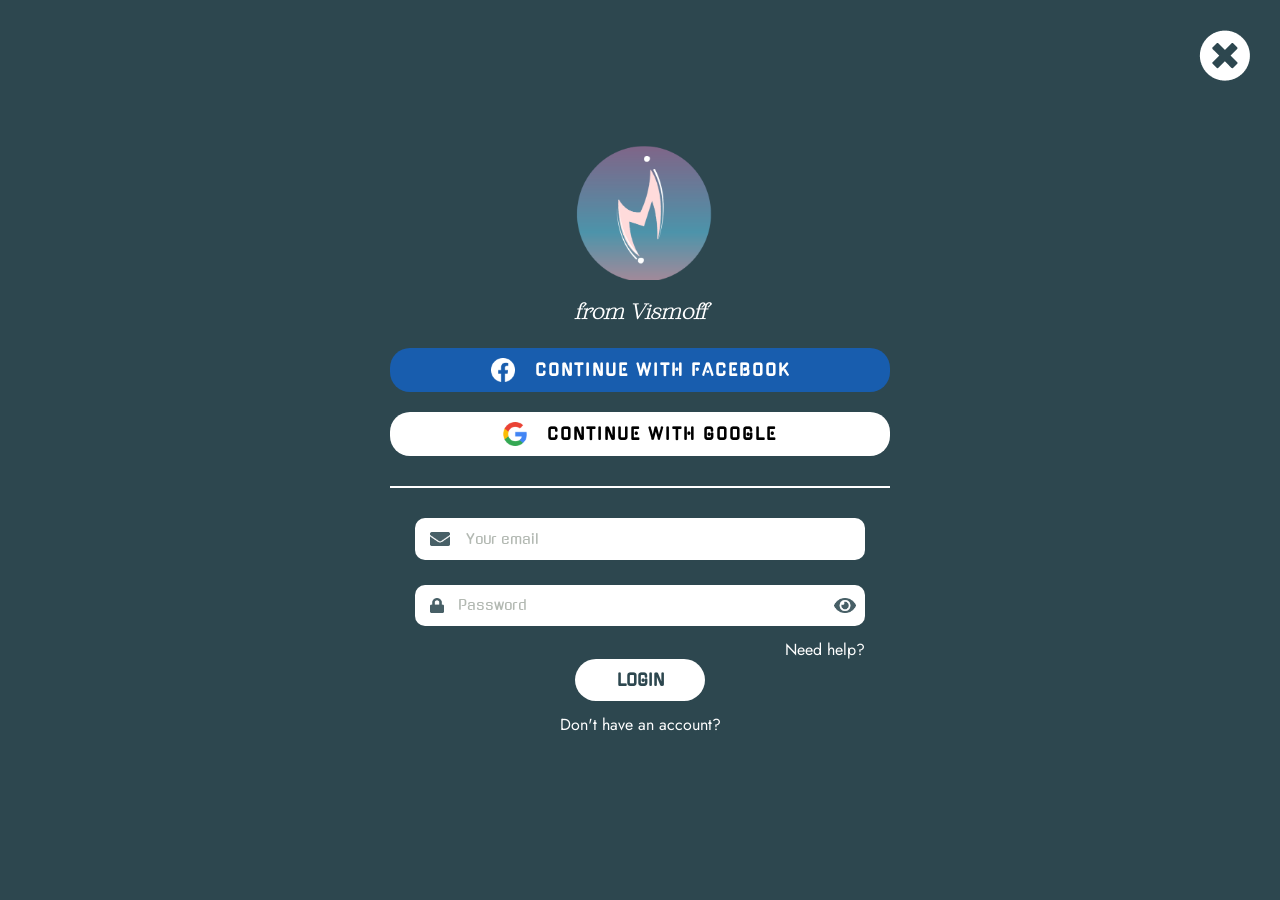
<file: index.html>
<!DOCTYPE html>
<html lang="en">

<head>
    <meta charset="UTF-8">
    <meta http-equiv="X-UA-Compatible" content="IE=edge">
    <meta name="viewport" content="width=device-width, initial-scale=1.0">

    <link rel="stylesheet" href="assets/styles/app.css">

    <link rel="stylesheet" type="text/css" href="assets/fonts/font-awesome-4.7.0/css/font-awesome.min.css">

    <link rel="preconnect" href="https://fonts.googleapis.com">
    <link rel="preconnect" href="https://fonts.gstatic.com" crossorigin>
    <link href="https://fonts.googleapis.com/css2?family=Gugi&display=swap" rel="stylesheet">

    <link rel="stylesheet" href="assets/styles/normalize.css">

    <title>LogIn</title>
</head>

<body>
    <div class="container">

        <form name="form1" id="login__form" onsubmit="return false">
            <div class="login-form__container">
                <div class="login-form__wrapper">

                    <div class="login-form__title">
                        <figure class="login-form__picture">

                            <figure class="login-form__close-button">
                                <img src="assets/icons/close-cross.png" alt="close button" class="js-close-button" />
                            </figure>

                            <img class="logo-img" src="assets/images/payment/logo.png" alt="logo" />
                            <figcaption class="logo-img__text">
                                from Vismoff
                            </figcaption>
                        </figure>
                    </div>

                    <div class="login-form validate-form">

                        <div class="social-nets facebook-connection">
                            <img src="assets/icons/facebook.png" alt="facebook" class="social-img" />
                            <span class="social-nets__text">continue with facebook</span>
                        </div>

                        <div class="social-nets google-connection">
                            <img src="assets/icons/google.png" alt="google" class="social-img" />
                            <span class="social-nets__text">continue with google</span>
                        </div>

                        <hr class="above-input line">

                        <div class="wrap-input validate-input first" data-validate="Enter email">
                            <figure class="email-input__icon">
                                <img src="assets/icons/mail.png" alt="letter icon" class="mail-letter" />
                            </figure>
                            <input class="input" id="email__input" type="email" name="email" placeholder="Your email"
                                required>
                        </div>

                        <div class="wrap-input validate-input second" data-validate="Enter password">
                            <figure class="password-input__icon">
                                <img src="assets/icons/pass-lock.png" alt="pass lock" class="pass-lock" />
                            </figure>
                            <input class="input" id="password__input" type="password" minlength=5 name="password"
                                placeholder="Password" required>
                            <figure class="show-password-input__icon">
                                <img src="assets/icons/show-pass.png" alt="show password" class="show-pass" />
                            </figure>
                        </div>

                        <span class="under-wrap">
                            <span class="help-text">Need help?</span>
                        </span>

                        <div class="container-login-form__btn">
                            <button class="login-form__btn" type="submit">login</button>
                        </div>

                        <span class="under-button">
                            <span class="help-text no-account">Don't have an account?</span>
                        </span>

                        <div id="errorMsg" class="errors__info"></div>
                    </div>

                </div>
            </div>
        </form>

    </div>

    <script src="js/login.js"></script>
</body>

</html>
</file>
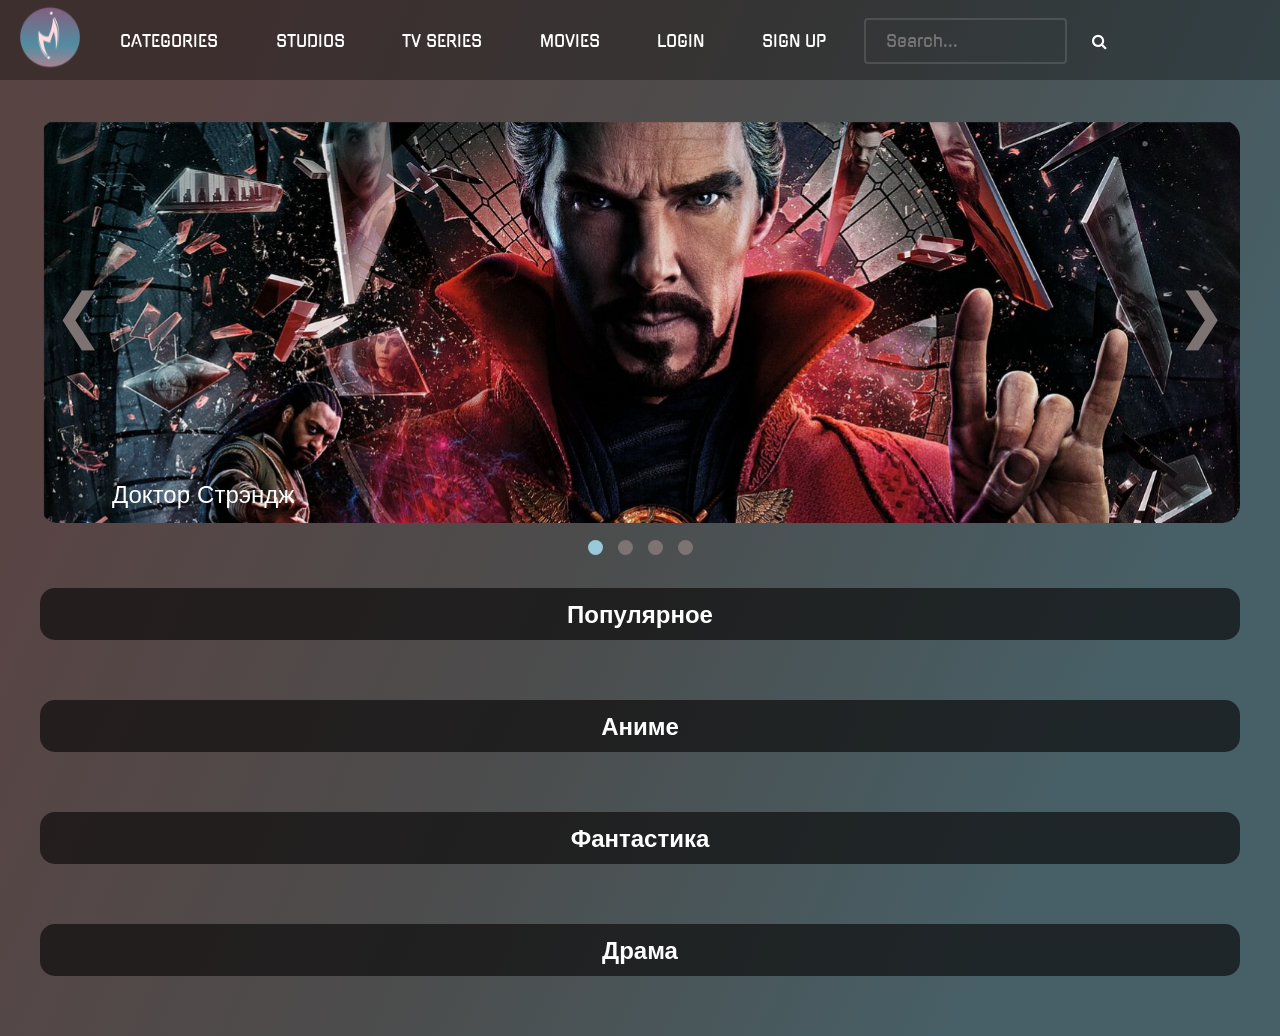
<file: htmls/main.html>
<!DOCTYPE html>
<html lang="en">

<head>
    <meta charset="UTF-8">
    <meta http-equiv="X-UA-Compatible" content="IE=edge">
    <meta name="viewport" content="width=device-width, initial-scale=1.0">
    <link rel="preconnect" href="https://fonts.googleapis.com">
    <link rel="preconnect" href="https://fonts.gstatic.com" crossorigin>
    <link href="https://fonts.googleapis.com/css2?family=Gugi&display=swap" rel="stylesheet">
    <link href='https://fonts.googleapis.com/css?family=Gugi' rel='stylesheet'>
    <link rel="preconnect" href="https://fonts.googleapis.com">
    <link rel="preconnect" href="https://fonts.gstatic.com" crossorigin>
    <link
        href="https://fonts.googleapis.com/css2?family=Cormorant+Garamond&family=Inter&family=Merriweather&family=Roboto+Slab&display=swap"
        rel="stylesheet">
    <link rel="stylesheet" href="../assets/styles/normalize.css" />
    <link rel="stylesheet" href="../assets/styles/header.css" />
    <link rel="stylesheet" href="../assets/styles/app.css">
    <link rel="stylesheet" href="https://cdnjs.cloudflare.com/ajax/libs/font-awesome/4.7.0/css/font-awesome.min.css">

    <title>Document</title>
</head>

<body>

    <header class="header">
        <div class="header__container">
            <div class="header__body">
                <a href="#" class="header__logo">
                    <img class="logo" src="../assets/images/header/logo.svg" alt="" /></a>
                <div class="header__burger"><span class="header__burger_Span"></span></div>
                <nav class="header__menu">
                    <ul class="header__list">
                        <li><a class="header__link" href="#">CATEGORIES</a></li>
                        <li><a class="header__link" href="../htmls/studios.html">STUDIOS</a></li>
                        <li><a class="header__link" href="#">TV SERIES</a></li>
                        <li><a class="header__link" href="#">MOVIES</a></li>
                        <li><a class="header__link" href="../index.html">LOGIN</a></li>
                        <li><a class="header__link" href="signup.html">SIGN UP</a></li>
                        <div class="search-container">
                            <form action="/search">
                                <input type="text" placeholder="Search...">
                                <button type="submit"><i class="fa fa-search"></i></button>
                            </form>
                        </div>
                    </ul>
                </nav>
            </div>
        </div>
    </header>


    <div class="container">
        <div class="slideshow">
            <div class="slideshow__container">
                <div class="slideshow__slides">
                    <img src="../assets/images/movie/home1.png" alt="" class="slideshow__img">
                    <p class="slideshow__text">Доктор Стрэндж</p>
                </div>
                <div class="slideshow__slides">
                    <img src="../assets/images/movie/home3.png" alt="" class="slideshow__img">
                    <p class="slideshow__text">Смерть на Ниле</p>
                </div>
                <div class="slideshow__slides">
                    <img src="../assets/images/movie/home4.png" alt="" class="slideshow__img">
                    <p class="slideshow__text">Я краснею</p>
                </div>
                <div class="slideshow__slides">
                    <img src="../assets/images/movie/home5.png" alt="" class="slideshow__img">
                    <p class="slideshow__text">Ведьмак</p>
                </div>
                <a class="arrow prev" onclick="plusSlides(-1)">&#10094;</a>
                <a class="arrow next" onclick="plusSlides(1)">&#10095;</a>
            </div>
            <div class="slideshow__dots">
                <span class="slideshow__dot" onclick="currentSlide(1)"></span>
                <span class="slideshow__dot" onclick="currentSlide(2)"></span>
                <span class="slideshow__dot" onclick="currentSlide(3)"></span>
                <span class="slideshow__dot" onclick="currentSlide(4)"></span>
            </div>
        </div>
        <div class="movies">
            <h2 class="movie__title">Популярное</h2>
            <div class="movies__popular"></div>
            <h2 class="movie__title">Аниме</h2>
            <div class="movies__anime"></div>
            <h2 class="movie__title">Фантастика</h2>
            <div class="movies__fantastika"></div>
            <h2 class="movie__title">Драма</h2>
            <div class="movies__drama"></div>
        </div>
    </div>
    <script src="../js/movie.js"></script>
    <script src="https://code.jquery.com/jquery-3.4.1.slim.min.js"></script>
    <script src="../js/header.js"></script>
</body>

</html>
</file>
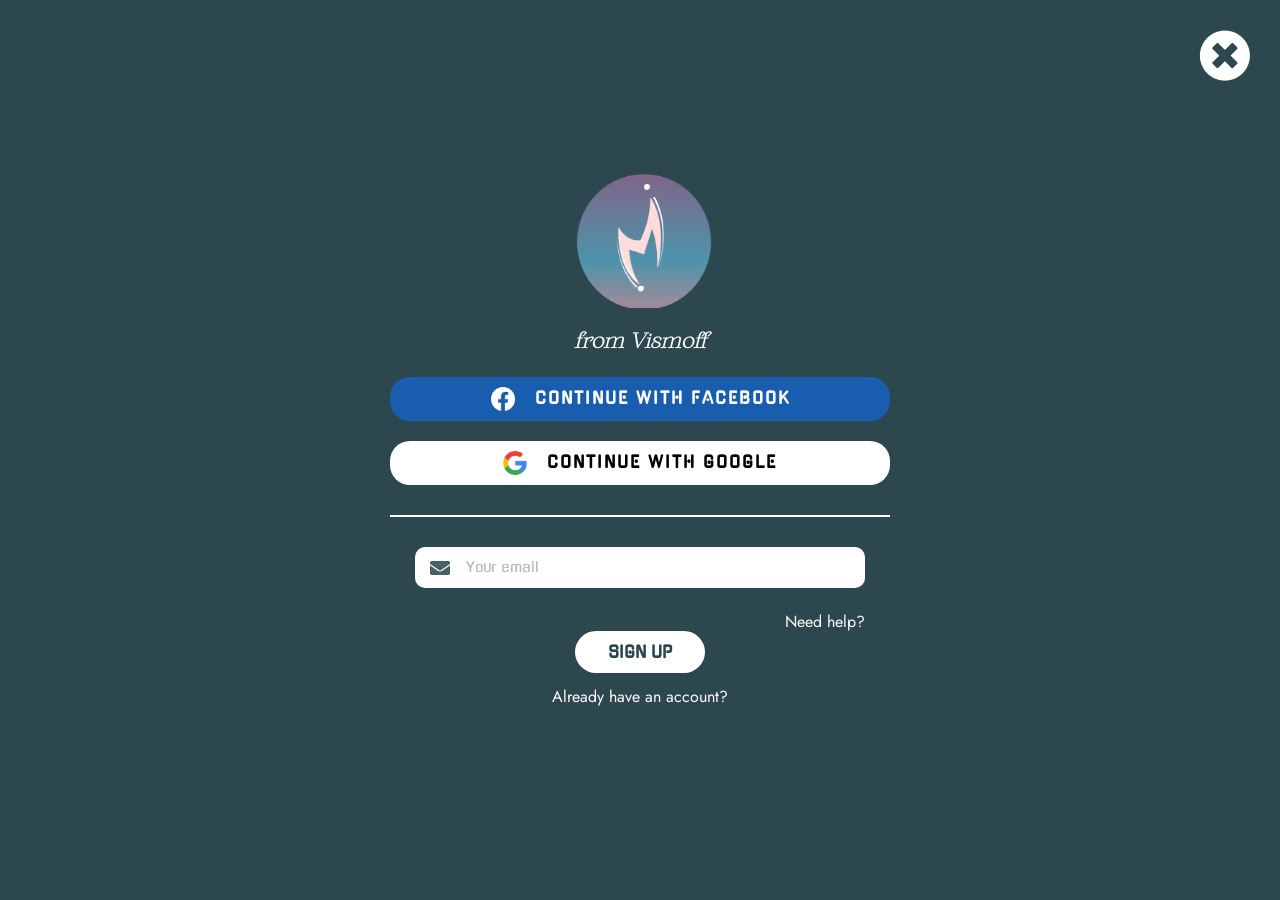
<file: htmls/signup.html>
<!DOCTYPE html>
<html lang="en">

<head>
    <meta charset="UTF-8">
    <meta http-equiv="X-UA-Compatible" content="IE=edge">
    <meta name="viewport" content="width=device-width, initial-scale=1.0">

    <link rel="stylesheet" href="../assets/styles/app.css">

    <link rel="stylesheet" type="text/css" href="../assets/fonts/font-awesome-4.7.0/css/font-awesome.min.css">

    <link rel="preconnect" href="https://fonts.googleapis.com">
    <link rel="preconnect" href="https://fonts.gstatic.com" crossorigin>
    <link href="https://fonts.googleapis.com/css2?family=Gugi&display=swap" rel="stylesheet">

    <link rel="stylesheet" href="../assets/styles/normalize.css">

    <title>SignUp</title>
</head>

<body>
    <div class="container">

        <form name="form1" id="login__form" onsubmit="return false">
            <div class="login-form__container">
                <div class="login-form__wrapper">

                    <div class="login-form__title">

                        <figure class="login-form__picture">

                            <figure class="login-form__close-button">
                                <img src="../assets/icons/close-cross.png" alt="close button" class="js-close-button" />
                            </figure>

                            <img class="logo-img" src="../assets/images/payment/logo.png" alt="logo" />
                            <figcaption class="logo-img__text">
                                from Vismoff
                            </figcaption>
                        </figure>
                    </div>

                    <div class="login-form validate-form">

                        <div class="social-nets facebook-connection">
                            <img src="../assets/icons/facebook.png" alt="facebook" class="social-img" />
                            <span class="social-nets__text">continue with facebook</span>
                        </div>

                        <div class="social-nets google-connection">
                            <img src="../assets/icons/google.png" alt="google" class="social-img" />
                            <span class="social-nets__text">continue with google</span>
                        </div>

                        <hr class="above-input line">

                        <div class="wrap-input validate-input first" data-validate="Enter email">
                            <figure class="email-input__icon">
                                <img src="../assets/icons/mail.png" alt="letter icon" class="mail-letter" />
                            </figure>
                            <input class="input" id="email__input" type="email" name="email" placeholder="Your email"
                                required>
                        </div>

                        <span class="under-wrap">
                            <span class="help-text">Need help?</span>
                        </span>

                        <div class="container-login-form__btn">
                            <button class="login-form__btn" type="submit">sign up</button>
                        </div>

                        <span class="under-button">
                            <span class="help-text have-account">Already have an account?</span>
                        </span>

                        <div id="errorMsg" class="errors__info"></div>
                    </div>

                </div>
            </div>
        </form>

    </div>

    <script src="../js/signup.js"></script>
</body>

</html>
</file>
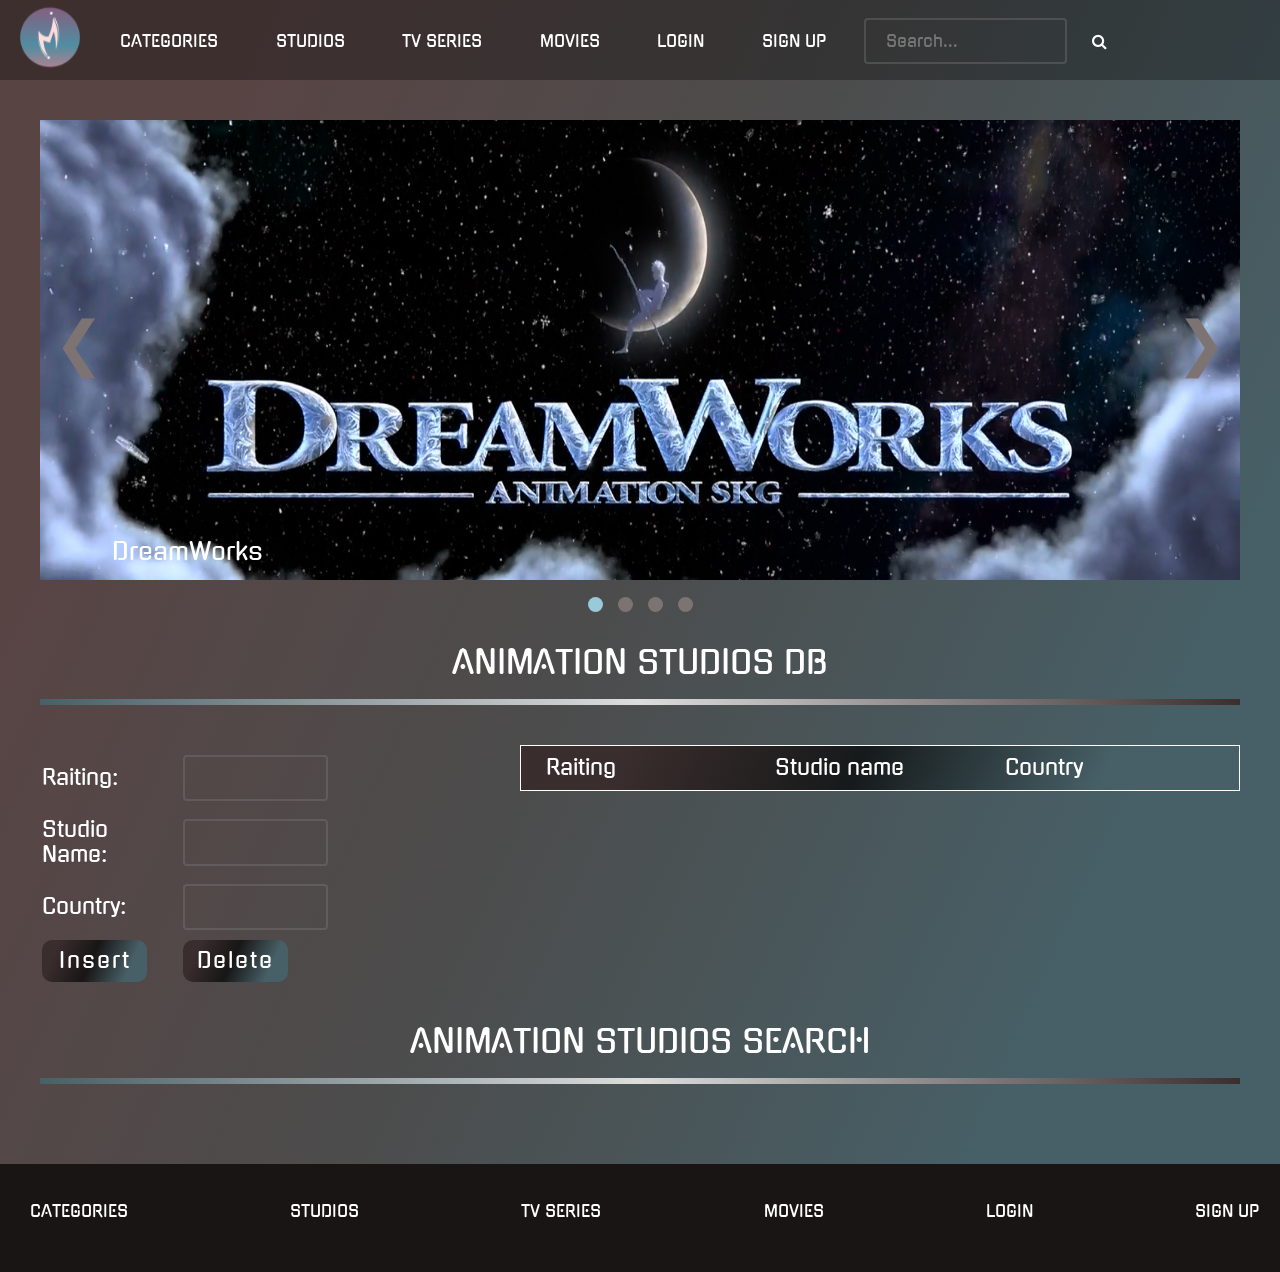
<file: htmls/studios.html>
<!DOCTYPE html>
<html lang="en">

<head>
    <meta charset="UTF-8">
    <meta http-equiv="X-UA-Compatible" content="IE=edge">
    <meta name="viewport" content="width=device-width, initial-scale=1.0">
    <link rel="preconnect" href="https://fonts.googleapis.com">
    <link rel="preconnect" href="https://fonts.gstatic.com" crossorigin>
    <link href="https://fonts.googleapis.com/css2?family=Gugi&display=swap" rel="stylesheet">
    <link href='https://fonts.googleapis.com/css?family=Gugi' rel='stylesheet'>
    <link rel="preconnect" href="https://fonts.googleapis.com">
    <link rel="preconnect" href="https://fonts.gstatic.com" crossorigin>
    <link
        href="https://fonts.googleapis.com/css2?family=Cormorant+Garamond&family=Inter&family=Merriweather&family=Roboto+Slab&display=swap"
        rel="stylesheet">
    <link rel="stylesheet" href="../assets/styles/normalize.css" />
    <link rel="stylesheet" href="../assets/styles/header.css" />
    <link rel="stylesheet" href="../assets/styles/app.css">
    <link rel="stylesheet" href="https://cdnjs.cloudflare.com/ajax/libs/font-awesome/4.7.0/css/font-awesome.min.css">

    <title>Studios</title>
</head>

<body>

    <header class="header">
        <div class="header__container">
            <div class="header__body">
                <a href="#" class="header__logo">
                    <img class="logo" src="../assets/images/header/logo.svg" alt="" /></a>
                <div class="header__burger"><span class="header__burger_Span"></span></div>
                <nav class="header__menu">
                    <ul class="header__list">
                        <li><a class="header__link" href="../htmls/main.html">CATEGORIES</a></li>
                        <li><a class="header__link" href="../htmls/studios.html">STUDIOS</a></li>
                        <li><a class="header__link" href="../htmls/main.html">TV SERIES</a></li>
                        <li><a class="header__link" href="../htmls/main.html">MOVIES</a></li>
                        <li><a class="header__link" href="../index.html">LOGIN</a></li>
                        <li><a class="header__link" href="signup.html">SIGN UP</a></li>
                        <div class="search-container">
                            <form method="get" onsubmit="return false">
                                <input class="JS__search-input" type="text" placeholder="Search...">
                                <button class="JS__search" type="submit"><i class="fa fa-search"></i></button>
                            </form>
                        </div>
                    </ul>
                </nav>
            </div>
        </div>
    </header>

    <div class="container">
        <div class="slideshow">
            <div class="slideshow__container">
                <div class="slideshow__slides">
                    <a href="https://www.dreamworks.com/">
                        <img src="../assets/images/studios/dreamworks.jpg" alt="" class="slideshow__img">
                    </a>
                    <p class="slideshow__text">DreamWorks</p>
                </div>
                <div class="slideshow__slides">
                    <a href="https://www.disneystudios.com/#/">
                        <img src="../assets/images/studios/disney.jpg" alt="" class="slideshow__img">
                    </a>
                    <p class="slideshow__text">Walt Disney Pictures</p>
                </div>
                <div class="slideshow__slides">
                    <a href="https://www.ghibli.jp/">
                        <img src="../assets/images/studios/studioghibli.jpg" alt="" class="slideshow__img">
                    </a>
                    <p class="slideshow__text">Studio Ghibli</p>
                </div>
                <div class="slideshow__slides">
                    <a href="https://www.pixar.com/">
                        <img src="../assets/images/studios/pixar.jpg" alt="" class="slideshow__img">
                    </a>
                    <p class="slideshow__text">Pixar</p>
                </div>
                <a class="arrow prev" onclick="plusSlides(-1)">&#10094;</a>
                <a class="arrow next" onclick="plusSlides(1)">&#10095;</a>
            </div>

            <div class="slideshow__dots">
                <span class="slideshow__dot" onclick="currentSlide(1)"></span>
                <span class="slideshow__dot" onclick="currentSlide(2)"></span>
                <span class="slideshow__dot" onclick="currentSlide(3)"></span>
                <span class="slideshow__dot" onclick="currentSlide(4)"></span>
            </div>
        </div>

        <div class="studios__container">
            <h1 class="studios__heading">animation studios db</h1>
            <hr>

            <section class="database__container">
                <div class="database__input">
                    <p id="hh"></p>
                    <form id="frm1">
                        <table class="db-table">
                            <tr>
                                <td>Raiting: </td>
                                <td><input class="db__input-field" type="text" id="tbID" /></td>
                            </tr>
                            <tr>
                                <td>Studio Name: </td>
                                <td><input class="db__input-field" type="text" id="tbName" /></td>
                            </tr>
                            <tr>
                                <td>Country: </td>
                                <td><input class="db__input-field" type="text" id="tbLocation" /></td>
                            </tr>
                            <tr>
                                <td><button id="btnInsert">Insert</button></td>
                                <td><button id="btnDelete">Delete</button></td>
                            </tr>
                        </table>
                    </form>
                </div>

                <div class="database__list">
                    <table id="tblGrid" cellspacing="10px">
                        <tr>
                            <td>
                                Raiting
                            </td>
                            <td>
                                Studio name
                            </td>
                            <td>
                                Country
                            </td>
                        </tr>
                    </table>
                </div>
            </section>
        </div>

        <div class="studios-search__container">
            <h1 class="studios-search__heading">animation studios search</h1>
            <hr>

            <section class="search__container"></section>
        </div>
    </div>

    <script src="../js/studiosDB.js"></script>
    <script src="../js/movie.js"></script>
    <script src="https://code.jquery.com/jquery-3.4.1.slim.min.js"></script>
    <script src="../js/header.js"></script>

    <footer class="footer__studios">
        <div class="header__container">
            <div class="header__body">
                <nav class="header__menu">
                    <ul class="header__list">
                        <li><a class="header__link" href="../htmls/main.html">CATEGORIES</a></li>
                        <li><a class="header__link" href="../htmls/studios.html">STUDIOS</a></li>
                        <li><a class="header__link" href="../htmls/main.html">TV SERIES</a></li>
                        <li><a class="header__link" href="../htmls/main.html">MOVIES</a></li>
                        <li><a class="header__link" href="../index.html">LOGIN</a></li>
                        <li><a class="header__link" href="signup.html">SIGN UP</a></li>
                    </ul>
                </nav>
            </div>
        </div>
        </div>
    </footer>
</body>

</html>
</file>
<file: assets/styles/app.css>
/*      GENERAL     */
@import url("https://fonts.googleapis.com/css2?family=Jost:wght@200&display=swap");
@font-face {
  font-family: "BELLABIO";
  src: url(../fonts/Bellabio/Bellabio\ Regular.ttf);
}
html {
  font-family: "Gugi", cursive;
  max-width: 1600px;
  min-width: 300px;
  margin: 0 auto;
}

body {
  max-width: 100%;
}

.main {
  display: grid;
  grid-template-rows: repeat(3, max-content);
  row-gap: 60px;
}

/* general */
a {
  text-decoration: none;
}

p,
h1,
h2 {
  margin: 0;
}

* {
  padding: 0;
  box-sizing: border-box;
  /* means that all the things inside have internal limits in order to hide y-scroll */
}

.container {
  width: 100%;
  margin: 0 auto;
}

/*      FORM STYLES     */
@media screen and (min-width: 767px) {
  .login-form__close-button {
    position: absolute;
    top: 30px;
    right: 30px;
  }
}
.login-form__container {
  width: 100%;
  min-height: 100vh;
  /*     ELEMS-POSITIONING    */
  display: flex;
  flex-wrap: wrap;
  justify-content: center;
  align-items: center;
  padding: 15px;
  /*      BG-POSITIONING     */
  background: #2D474F;
}
.login-form__container .login-form__wrapper {
  width: 500px;
  border-radius: 10px;
  overflow: hidden;
  background: 0 0;
  padding: 30px 0 50px 0;
}
.login-form__container .login-form__wrapper .login-form__title {
  font-size: 32px;
  color: black;
  line-height: 1.2;
  text-align: center;
  text-transform: uppercase;
  display: block;
}
.login-form__container .login-form__wrapper .login-form__title .login-form__picture .login-form__close-button {
  display: block;
  float: right;
}
.login-form__container .login-form__wrapper .login-form__title .login-form__picture .login-form__close-button:hover {
  cursor: pointer;
}
.login-form__container .login-form__wrapper .login-form__title .login-form__picture .logo-img {
  margin-left: 10px;
  max-width: 30%;
}
.login-form__container .login-form__wrapper .login-form__title .login-form__picture .logo-img__text {
  font-family: BELLABIO;
  color: white;
  font-weight: 600;
  font-size: 21px;
  font-style: italic;
  text-transform: none;
  line-height: 20px;
  margin-top: 15px;
  text-align: center;
  width: 100%;
}

.login-form {
  width: 100%;
  padding: 5px 0 5px 0;
}
.login-form .social-nets {
  display: flex;
  justify-content: center;
  flex-direction: row;
  align-items: center;
  gap: 20px;
  margin-top: 20px;
  margin-bottom: 20px;
  padding: 10px;
  border-radius: 20px;
}
.login-form .social-nets.facebook-connection {
  background-color: #185DAE;
}
.login-form .social-nets.google-connection {
  background-color: white;
}
.login-form .social-nets.google-connection .social-nets__text {
  color: black;
}
.login-form .social-nets .social-img {
  width: 5%;
}
.login-form .social-nets .social-nets__text {
  color: white;
  font-size: 16px;
  font-weight: 700;
  letter-spacing: 2px;
  text-transform: uppercase;
}
.login-form .social-nets .social-nets__text:hover {
  cursor: pointer;
}
.login-form .above-input {
  margin: 30px 0;
}
.login-form .above-input.line {
  height: 2px;
  border: none;
  background-color: white;
}
.login-form .under-button,
.login-form .under-wrap {
  display: flex;
}
.login-form .under-wrap {
  flex-direction: row-reverse;
  margin-right: 25px;
  padding: 0;
}
.login-form .under-button {
  justify-content: center;
  margin-top: 15px;
}
.login-form .help-text {
  font-family: "Jost", sans-serif;
  color: white;
}
.login-form .help-text:hover {
  cursor: pointer;
  text-decoration: underline;
}
.login-form .wrap-input {
  display: flex;
  align-items: center;
  align-content: center;
  align-self: center;
  width: 90%;
  margin: auto;
  background: white;
  padding: 10px 0;
  border-radius: 10px;
}
.login-form .wrap-input figure {
  margin-top: 3px;
  margin-left: 15px;
}
.login-form .wrap-input img {
  width: 70%;
}
.login-form .wrap-input .show-pass:hover {
  cursor: pointer;
}
.login-form .wrap-input.validate-input {
  margin-bottom: 25px;
  position: relative;
}
.login-form .wrap-input.validate-input.second {
  margin-bottom: 15px;
}
.login-form .wrap-input.validate-input .input {
  font-size: 14px;
  font-weight: 300;
  display: block;
  width: 100%;
  height: 20px;
  background: 0 0;
  padding: 0 10px 0 8px;
  transition: all 0.4s;
}
.login-form .wrap-input.validate-input .input::-webkit-input-placeholder {
  color: rgba(2, 23, 0, 0.3);
}
.login-form .wrap-input.validate-input .input:focus::-webkit-input-placeholder {
  color: transparent;
  transition: 500ms;
}

.container-login-form__btn {
  width: 100%;
  display: flex;
  flex-wrap: wrap;
  justify-content: center;
  margin-top: 0px;
}
.container-login-form__btn .login-form__btn {
  font-size: 16px;
  color: #2D474F;
  text-transform: uppercase;
  display: flex;
  justify-content: center;
  align-items: center;
  padding: 0 20px;
  min-width: 130px;
  height: 42px;
  border-radius: 21px;
  position: relative;
  background: white;
  font-weight: 700;
}
.container-login-form__btn .login-form__btn:hover {
  cursor: pointer;
}

/*      SUB-GENERAL     */
button {
  border: none;
}

input {
  outline: none;
  border: none;
}

button,
input,
optgroup,
select,
textarea {
  margin: 0;
  font-family: inherit;
  font-size: inherit;
  line-height: inherit;
}

/*     CURSOR-SETTINGS    */
#errorMsg {
  font-size: 17px;
  font-weight: 500;
  color: white;
  display: flex;
  justify-content: center;
  margin-top: 12px;
}

body {
  background: linear-gradient(114.23deg, #594444 14.64%, rgba(0, 0, 0, 0.7) 47.07%, #475F66 80.65%);
}

.slideshow__container {
  display: flex;
  flex-direction: column;
  justify-content: center;
  max-width: 100%;
  margin: 40px;
  position: relative;
  top: 80px;
  font-family: "Gugi", sans-serif;
  font-style: normal;
  font-weight: 250;
  font-size: 1.5em;
  line-height: 52px;
  color: white;
}

.slideshow__img {
  width: 100%;
}

.slideshow__text {
  position: absolute;
  padding: 8px 12px;
  margin-top: -80px;
  left: 5%;
}

.slideshow__dots {
  text-align: center;
  margin-top: 80px;
  margin-bottom: 30px;
}

.slideshow__dot {
  cursor: pointer;
  top: 848px;
  height: 15px;
  width: 15px;
  margin: 0 5px;
  background-color: #7D7373;
  border-radius: 50%;
  display: inline-block;
  transition: background-color 0.6s ease;
}

.active2,
.slideshow__dot:hover {
  background-color: #98cada;
}

.arrow {
  cursor: pointer;
  position: absolute;
  width: auto;
  padding: 26px;
  margin-top: -30px;
  color: #7D7373;
  font-size: 2.5em;
  transition: 0.6s ease;
}

.next {
  right: -1%;
}

.prev {
  left: -1%;
}

.movies {
  width: 100%;
  margin: 0 auto;
  font-family: "Gugi", sans-serif;
  color: white;
}
.movies__anime, .movies__popular, .movies__fantastika, .movies__drama {
  display: grid;
  grid-template-columns: repeat(auto-fit, minmax(230px, 1fr));
  margin: 30px;
  gap: 20px;
  flex-wrap: wrap;
  justify-content: space-around;
  text-align: center;
}

.movie {
  width: 100%;
}
.movie__title {
  text-align: center;
  font-size: 1.5em;
  line-height: 52px;
  margin: 0 40px;
  background-color: rgba(9, 7, 7, 0.64);
  border-radius: 15px;
}
.movie__img {
  height: 300px;
  position: relative;
  border-radius: 25px;
  cursor: pointer;
}
.movie__img:hover {
  transform: translateY(-10px);
  box-shadow: 8px 10px 5px 2px #b2c0c0;
}
.movie__year, .movie__rating {
  font-size: 1em;
  line-height: 26px;
  margin: 0;
}
.movie__link {
  text-decoration: none;
  border-radius: 5px;
  padding: 10px 15px;
  background-color: rgba(156, 201, 215, 0.67);
  color: #594444;
}
.movie__link:hover {
  background-color: #3a3a3a;
}
.movie__description {
  margin: 20px 50px;
}

.movie2 {
  display: none;
  width: 100%;
  height: 100%;
  position: fixed;
  z-index: 110;
  left: 0;
  top: 0;
  background-color: rgba(0, 0, 0, 0.5);
}

.movie2 div {
  font-family: "Comfortaa";
  font-size: 1.1em;
  font-style: normal;
  overflow: auto;
  background-color: #475F66;
  border-radius: 30px;
  width: 60%;
  height: 90%;
  margin: 0 auto;
  margin-top: 2%;
  padding-top: 20px;
  padding-bottom: 20px;
}

.movie2 .movie__name {
  margin-bottom: 30px;
}

@media (max-width: 767px) {
  .slideshow__container {
    top: 50px;
    margin-left: 0px;
    margin-right: 0px;
  }
  .slideshow__dots {
    margin-top: 0;
  }
  .movie2 {
    font-size: 1.2em;
  }
  .movie2 div {
    width: 80%;
    height: 90%;
  }
  .movie__description {
    margin: 20px 10px;
  }
}
@font-face {
  font-family: "BELLABIO";
  src: url(../fonts/Bellabio/Bellabio\ Regular.ttf);
}
* {
  margin: 0;
  padding: 0;
  box-sizing: border-box;
}

.payment {
  min-height: 100vh;
  font-family: "Gugi", cursive;
  overflow: hidden;
  display: flex;
  flex-direction: column;
  background: linear-gradient(114.23deg, #594444 14.64%, rgba(0, 0, 0, 0.7) 47.07%, #475f66 80.65%);
  background-size: cover;
  background-repeat: no-repeat;
  background-position: center center;
}
.payment__wrapper {
  margin: 6% auto 0 auto;
  width: 85%;
}
.payment__step {
  margin: 2% 15%;
  display: flex;
  justify-content: center;
  gap: 5%;
}
.payment__steps {
  display: flex;
  align-items: center;
  gap: 2%;
}
.payment__number {
  background: #475f66;
  padding: 15px;
  color: white;
}
.payment__text {
  color: white;
  text-transform: uppercase;
}
.payment__text_chosen {
  color: #ebff9a;
  cursor: pointer;
}
.payment__text_one:hover {
  cursor: pointer;
}
.payment__change-color {
  color: #68acbf;
}
.payment__line {
  background-color: white;
  width: 45px;
  height: 5px;
}
.payment .unlimited {
  margin: 0 50px 25px 0;
}
.payment .unlimited__title {
  color: #b9b78d;
  text-transform: uppercase;
  text-decoration: underline;
  margin-bottom: 30px;
}
.payment .unlimited__picture {
  max-width: 100%;
  display: flex;
  flex-direction: column;
  justify-content: center;
  align-items: center;
}
.payment .unlimited__picture-one {
  max-width: 100%;
}
.payment .unlimited__pic-text {
  color: white;
  text-transform: uppercase;
  margin-top: 10px;
  text-align: center;
  width: 100%;
}
.payment .unlimited__main-block {
  display: grid;
  grid-template-columns: 30% 70%;
}
.payment .unlimited__text {
  margin-left: 5%;
  color: white;
  font-weight: 100;
  font-size: 2rem;
  line-height: 51px;
  text-align: justify;
}
.payment__packages {
  margin-bottom: 100px;
}
.payment__tariff {
  display: flex;
  justify-content: space-between;
  gap: 3%;
}
.payment__tariff-block {
  background-image: url("../images/payment/films-pic.png");
  background-repeat: no-repeat;
  width: 100%;
  padding: 5.5%;
  border-radius: 50px;
  color: white;
  text-transform: uppercase;
  font-size: 30px;
}
.payment__tariff-block:hover {
  transform: scale(1.2);
  cursor: pointer;
}
.payment__on-click, .payment__on-click2, .payment__on-click3 {
  background-color: rgba(0, 0, 255, 0.427);
  border-radius: 40px;
  padding: 5px;
  text-align: center;
  display: none;
}
.payment__first-step {
  display: block;
}

.second-page {
  display: none;
}
.second-page__wrapper {
  margin-bottom: 5%;
  display: grid;
  grid-template-columns: 30% 70%;
}
.second-page__logo {
  display: flex;
  justify-content: center;
  align-items: center;
}
.second-page__main {
  display: flex;
}
.second-page__pic-text {
  font-family: BELLABIO;
  color: white;
  font-weight: 400;
  font-size: 50px;
  line-height: 91px;
  margin-top: 10px;
  text-align: center;
  color: white;
  width: 100%;
}
.second-page__main {
  display: flex;
  flex-direction: column;
}
.second-page .main-block {
  margin-left: 10%;
}
.second-page .main-block__title {
  text-align: center;
  color: white;
  text-transform: uppercase;
  font-style: normal;
  font-weight: 250;
  font-size: 35px;
  line-height: 70px;
  text-decoration-line: underline;
}
.second-page .main-block__block {
  display: flex;
  justify-content: space-between;
  flex-wrap: wrap;
}
.second-page .main-block__blue {
  font-weight: 250;
  font-size: 20px;
  line-height: 52px;
  color: #68acbf;
}
.second-page .main-block__premium-acc {
  color: white;
  text-transform: uppercase;
  font-size: 25px;
  line-height: 52px;
}
.second-page .main-block__premium-acc:after {
  content: "";
  display: block;
  height: 2px;
  background: white;
}
.second-page .main-block__package-name, .second-page .main-block__valid-date, .second-page .main-block__exp-date {
  margin-left: 5%;
  color: white;
  text-transform: uppercase;
  font-size: 25px;
  line-height: 52px;
}
.second-page .main-block__total {
  color: white;
  text-transform: uppercase;
  font-size: 25px;
  line-height: 52px;
}
.second-page .main-block__cards {
  margin-top: 2%;
  display: grid;
  grid-template-columns: 1fr 1fr;
  grid-template-rows: 1fr 1fr;
}
.second-page .main-block .block-total:after {
  content: "";
  display: block;
  height: 2px;
  background: white;
  width: 100%;
}
.second-page .main-block__label {
  margin-left: 5%;
}
.second-page .main-block__button {
  margin-top: 1%;
  display: flex;
  justify-content: center;
}
.second-page .main-block__submit {
  padding: 1%;
  outline: none;
  font-weight: 250;
  font-size: 25px;
  letter-spacing: 2px;
  color: #475f66;
  line-height: 44px;
  border: none;
  border-radius: 40px;
  background-color: white;
  text-transform: uppercase;
  width: 250px;
}
.second-page .main-block__card-container {
  display: block;
}
.second-page .main-block .main-block__submit:hover {
  transform: scale(1.2);
  cursor: pointer;
  color: #68acbf;
}
.second-page .main-block__bank-card {
  display: none;
  opacity: 1;
  visibility: visible;
  position: relative;
}

.card {
  margin: auto;
  width: 600px;
  padding: 3rem 3.5rem;
  box-shadow: 0 6px 20px 0 rgba(0, 0, 0, 0.19);
  opacity: 1;
  visibility: visible;
  position: sticky;
}
.card__block {
  display: grid;
  grid-template-columns: 1fr 1fr;
}

.modal__wrapper {
  padding: 3%;
  border-radius: 50px;
  box-shadow: 14px 16px 100px 18px #68acbf;
}

.mt-50 {
  margin-top: 50px;
}

.card-title {
  font-weight: 700;
  font-size: 2.5em;
}

.nav {
  display: flex;
}
.nav ul {
  list-style-type: none;
  display: flex;
  padding-inline-start: unset;
  margin-bottom: 6vh;
}
.nav li a {
  color: black;
  text-decoration: none;
}

.active {
  font-weight: bold;
}

input {
  outline: none;
  font-size: 1rem;
  font-weight: 600;
  color: #000;
  width: 100%;
  min-width: unset;
  background-color: transparent;
  border-color: transparent;
  margin: 0;
}

input[type=text] {
  border-color: rgba(128, 128, 128, 0.345) !important;
}

.inputbox #input__border,
.inputbox #input__border2,
.inputbox #input__border3,
.inputbox #input__border4 {
  color: #000;
}

form a {
  color: grey;
  text-decoration: none;
  font-size: 0.87rem;
  font-weight: bold;
}
form a :hover {
  color: grey;
  text-decoration: none;
}
form .row-1 {
  border: 1px solid rgba(221, 228, 236, 0.459);
  margin: 2vh 0;
  padding: 0.5rem;
  outline: none;
  width: 100%;
  min-width: unset;
  border-radius: 5px;
  background-color: rgba(221, 228, 236, 0.301);
  overflow: hidden;
}
form .row-2 {
  border: none;
  outline: none;
  background-color: transparent;
  margin: 0;
  padding: 0 0.8rem;
}
form .row .row-2 {
  border: none;
  outline: none;
  background-color: transparent;
  margin: 0;
  padding: 0 0.8rem;
}
form .row .col-2,
form .row .col-7,
form .row .col-3 {
  display: flex;
  align-items: center;
  text-align: center;
  padding: 0 1vh;
}
form .row .col-2 {
  padding-right: 0;
}

#card-header {
  font-weight: bold;
  font-size: 0.9rem;
}

#card-inner {
  font-size: 0.7rem;
  color: gray;
}

.three {
  overflow: hidden;
  justify-content: space-between;
}
.three .col-7 {
  padding-left: 0;
}
.three .col-2 {
  border: 1px solid rgba(0, 0, 0, 0.137);
  padding: 0.5rem;
  outline: none;
  width: 100%;
  min-width: unset;
  border-radius: 5px;
  background-color: rgba(221, 228, 236, 0.301);
  border-color: rgba(221, 228, 236, 0.459);
  margin: 2vh 0;
  width: fit-content;
  overflow: hidden;
}
.three .col-2 input {
  font-size: 0.7rem;
  margin-left: 1vh;
}

.btn {
  width: 100%;
  color: white;
  justify-content: center;
  padding: 2vh 0;
  margin-top: 3vh;
  border-radius: 50px;
  border-color: #475f66;
  color: #475f66;
  background-color: white;
}

.btn:focus {
  box-shadow: none;
  outline: none;
  box-shadow: none;
  transition: none;
}

.btn:hover {
  color: white;
  background-color: #475f66;
}

.payment-errors__style {
  background-color: rgb(49, 15, 219);
  border-radius: 5px;
  width: 80%;
  color: white;
  transition: background-color 2s ease-out;
}

@media (max-width: 767px) {
  .card {
    width: 90%;
    padding: 1.5rem;
  }
}
@media (height: 1366px) {
  .card {
    width: 90%;
    padding: 8vh;
  }
}
@media screen and (max-width: 767px) {
  body {
    max-width: 100%;
  }
  .payment__wrapper {
    margin: 12% 2% 2% 2%;
  }
  .payment__step {
    margin: 0;
    display: flex;
    flex-direction: column;
    gap: 1%;
  }
  .payment__line {
    display: none;
  }
  .payment__tariff {
    display: flex;
    flex-direction: column;
    justify-content: center;
    align-items: center;
  }
  .payment__tariff-block {
    padding: 3.5%;
    font-size: 20px;
    margin-bottom: 2%;
    align-self: center;
  }
  .payment__tariff-block p {
    text-align: center;
  }
  .payment__tariff-block:hover {
    transform: scale(1.1);
    margin: 5% 0% 5% 10%;
  }
  .payment .unlimited {
    margin: 10px 0;
  }
  .payment .unlimited__main-block {
    display: flex;
  }
  .payment .unlimited__text {
    font-size: 1em;
    font-weight: lighter;
    line-height: 25px;
  }
  .payment .second-page__wrapper {
    display: flex;
  }
  .payment .second-page__logo {
    display: none;
  }
  .payment .second-page .main-block__title {
    font-size: 2em;
  }
}
@media (max-width: 450px) {
  .payment__wrapper {
    margin: 15% 2% 2% 2%;
  }
  .payment .second-page__wrapper {
    display: flex;
  }
  .payment .second-page__logo {
    display: none;
  }
  .payment .second-page .main-block {
    margin-left: 0;
    width: 100%;
  }
  .payment .second-page .main-block__title {
    font-size: 2em;
  }
  .payment .second-page .main-block__blue {
    font-size: 1em;
  }
  .payment .second-page .main-block__premium-acc {
    font-size: 1.2em;
  }
  .payment .second-page .main-block__package-name, .payment .second-page .main-block__valid-date, .payment .second-page .main-block__exp-date {
    margin-left: 0;
    font-size: 1em;
  }
  .payment .second-page .main-block__cards {
    display: flex;
    flex-direction: column;
    align-items: center;
  }
  .payment .second-page .main-block__card {
    padding: 5% 0 5% 0;
  }
}
@media (min-width: 768px) and (max-width: 1200px) {
  .payment__packages {
    margin-right: 5%;
  }
  .payment__tariff-block {
    padding: 3.5%;
  }
  .payment__tariff-block:hover {
    transform: scale(1.1);
    cursor: pointer;
  }
}
* {
  margin: 0;
  padding: 0;
  box-sizing: border-box;
}

.header__container {
  color: white;
  padding-right: 10px;
  align-items: center;
}

.header {
  position: fixed;
  width: 100%;
  top: 0;
  left: 0;
  z-index: 50;
}
.header::before {
  content: "";
  position: absolute;
  top: 0;
  left: 0;
  width: 100%;
  height: 100%;
  background-color: rgba(0, 0, 0, 0.301);
  z-index: 2;
}

.header__body {
  position: relative;
  display: flex;
  justify-content: space-between;
  align-items: center;
  height: 80px;
}

.header__logo {
  flex: 0 0 100px;
  position: relative;
  z-index: 3;
}
.header__logo .logo {
  max-width: 100%;
  display: block;
}

.header__list {
  display: flex;
  justify-content: space-between;
  flex-direction: row;
  align-items: center;
  position: relative;
  z-index: 2;
  margin-top: 10px;
}
.header__list li {
  list-style: none;
  margin: 0px 0px 0px 20px;
}

.header__link {
  color: white;
  text-decoration: none;
}

.header__burger {
  display: none;
}

.search-container {
  display: flex;
  justify-content: center;
  align-items: center;
}

input[type=text] {
  width: 50%;
  padding: 12px 20px;
  margin: 8px 0;
  box-sizing: border-box;
  border: 2px solid #ccc;
  border-radius: 4px;
  color: white;
  font-weight: lighter;
}

button[type=submit] {
  background-color: rgba(76, 175, 79, 0);
  color: white;
  padding: 14px 20px;
  border: none;
  border-radius: 4px;
  cursor: pointer;
}

button[type=submit]:hover {
  background-color: #68acbf;
}

.fa {
  font-size: 20px;
}

.header__menu {
  width: 100%;
  height: 100%;
}

@media (max-width: 1023px) {
  body.lock {
    overflow: hidden;
  }
  .header__body {
    height: 50px;
  }
  .header__logo {
    flex: 0 0 60px;
  }
  .header__burger {
    display: block;
    position: relative;
    width: 30px;
    height: 20px;
    z-index: 3;
  }
  .header__burger_Span {
    position: absolute;
    background-color: white;
    width: 100%;
    height: 2px;
    left: 0;
    top: 9px;
    transition: all 0.3s ease 0s;
  }
  .header__burger::before, .header__burger::after {
    content: "";
    background-color: white;
    position: absolute;
    width: 100%;
    height: 2px;
    left: 0;
    transition: all 0.3s ease 0s;
  }
  .header__burger::before {
    top: 0;
  }
  .header__burger::after {
    bottom: 0;
  }
  .header__burger.active:before {
    transform: rotate(45deg);
    top: 9px;
  }
  .header__burger.active:after {
    transform: rotate(-45deg);
    bottom: 9px;
  }
  .header__burger.active span {
    transform: scale(0);
  }
  .header__menu {
    position: fixed;
    width: 100%;
    height: 100%;
    left: 0;
    top: -100%;
    background-color: #594444;
    padding: 70px 10px 20px 10px;
    overflow: auto;
  }
  .header__menu.active {
    top: 0;
    transition: all 0.3s ease 0s;
  }
  .header__list {
    display: block;
  }
  .header__list li {
    margin: 0px 0px 20px 0px;
  }
  .search-box {
    float: left;
  }
  .search-boxInput[type=text] {
    padding: 5px;
    margin-top: 7px;
    border: none;
    background-color: rgba(0, 0, 0, 0);
    float: none;
  }
  .search-box button {
    padding: 5px;
    margin-top: 7px;
    margin-right: 15px;
    border: none;
    cursor: pointer;
    background-color: rgba(14, 14, 14, 0);
  }
  .search-box button:hover {
    font-size: 25px;
    background-color: rgba(9, 7, 7, 0.64);
    border-radius: 15px;
  }
}
.studios__container,
.studios-search__container {
  width: 100%;
  font-family: "Gugi", sans-serif;
  color: white;
  display: flex;
  flex-direction: column;
  justify-content: center;
  margin: 0 auto;
}
.studios__container .studios__heading,
.studios__container .studios-search__heading,
.studios-search__container .studios__heading,
.studios-search__container .studios-search__heading {
  display: flex;
  justify-content: center;
  text-transform: uppercase;
  font-weight: 100;
}
.studios__container hr,
.studios-search__container hr {
  margin: 17px 40px 0 40px;
  height: 6px;
  background: linear-gradient(55deg, #475F66, #ddd, #3a2d2d);
  border: none;
}
.studios__container .database__container,
.studios-search__container .database__container {
  display: grid;
  grid-template-columns: 37% 60%;
  gap: 3%;
  margin: 40px;
}
.studios__container .database__container .database__input .db-table td,
.studios-search__container .database__container .database__input .db-table td {
  padding-right: 10px;
}
.studios__container .database__container .database__input .db-table input:hover,
.studios-search__container .database__container .database__input .db-table input:hover {
  background: linear-gradient(114.23deg, #3a2d2d 14.64%, rgba(0, 0, 0, 0.7) 47.07%, #475F66 80.65%);
}
.studios__container .database__container .database__input .db-table #btnInsert,
.studios__container .database__container .database__input .db-table #btnDelete,
.studios-search__container .database__container .database__input .db-table #btnInsert,
.studios-search__container .database__container .database__input .db-table #btnDelete {
  width: 5em;
  height: 2em;
  color: white;
  border-radius: 10px;
  letter-spacing: 2px;
  background: linear-gradient(114.23deg, #3a2d2d 14.64%, rgba(0, 0, 0, 0.7) 47.07%, #475F66 80.65%);
}
.studios__container .database__container .database__input .db-table #btnInsert:hover,
.studios__container .database__container .database__input .db-table #btnDelete:hover,
.studios-search__container .database__container .database__input .db-table #btnInsert:hover,
.studios-search__container .database__container .database__input .db-table #btnDelete:hover {
  cursor: pointer;
  background: linear-gradient(114.23deg, #1a1515 14.64%, rgba(0, 0, 0, 0.7) 47.07%, #334449 80.65%);
}
.studios__container .database__container .database__list #tblGrid,
.studios-search__container .database__container .database__list #tblGrid {
  display: block;
  border: 1px solid white;
  background: linear-gradient(114.23deg, #3a2d2d 14.64%, rgba(0, 0, 0, 0.7) 47.07%, #475F66 80.65%);
}
.studios__container .database__container .database__list #tblGrid tbody,
.studios-search__container .database__container .database__list #tblGrid tbody {
  display: block;
  margin: 10px 5px 10px 25px;
}
.studios__container .database__container .database__list #tblGrid tr,
.studios-search__container .database__container .database__list #tblGrid tr {
  display: grid;
  grid-template-columns: repeat(3, 1fr);
}

.search__container {
  margin: 40px;
  display: grid;
  gap: 5%;
  grid-template-columns: repeat(auto-fill, minmax(200px, 300px));
}

.pics__container img {
  width: 80%;
}

table tr,
table td {
  color: white;
  font-size: 21px;
  font-weight: 100;
}

.footer__studios {
  padding: 28px 10px 0px 10px;
  min-height: 80px;
  background-color: #1a1515;
}/*# sourceMappingURL=app.css.map */
</file>
<file: assets/styles/header.css>
* {
  margin: 0;
  padding: 0;
  box-sizing: border-box;
}

.header__container {
  color: white;
  padding-right: 10px;
  align-items: center;
}

.header {
  position: fixed;
  width: 100%;
  top: 0;
  left: 0;
  z-index: 50;
}
.header::before {
  content: "";
  position: absolute;
  top: 0;
  left: 0;
  width: 100%;
  height: 100%;
  background-color: rgba(0, 0, 0, 0.301);
  z-index: 2;
}

.header__body {
  position: relative;
  display: flex;
  justify-content: space-between;
  align-items: center;
  height: 80px;
}

.header__logo {
  flex: 0 0 100px;
  position: relative;
  z-index: 3;
}
.header__logo .logo {
  max-width: 100%;
  display: block;
}

.header__list {
  display: flex;
  justify-content: space-between;
  flex-direction: row;
  align-items: center;
  position: relative;
  z-index: 2;
  margin-top: 10px;
}
.header__list li {
  list-style: none;
  margin: 0px 0px 0px 20px;
}

.header__link {
  color: white;
  text-decoration: none;
}

.header__burger {
  display: none;
}

.search-container {
  display: flex;
  justify-content: center;
  align-items: center;
}

input[type=text] {
  width: 50%;
  padding: 12px 20px;
  margin: 8px 0;
  box-sizing: border-box;
  border: 2px solid #ccc;
  border-radius: 4px;
  color: white;
  font-weight: lighter;
}

button[type=submit] {
  background-color: rgba(76, 175, 79, 0);
  color: white;
  padding: 14px 20px;
  border: none;
  border-radius: 4px;
  cursor: pointer;
}

button[type=submit]:hover {
  background-color: #68acbf;
}

.fa {
  font-size: 20px;
}

.header__menu {
  width: 100%;
  height: 100%;
}

@media (max-width: 1023px) {
  body.lock {
    overflow: hidden;
  }
  .header__body {
    height: 50px;
  }
  .header__logo {
    flex: 0 0 60px;
  }
  .header__burger {
    display: block;
    position: relative;
    width: 30px;
    height: 20px;
    z-index: 3;
  }
  .header__burger_Span {
    position: absolute;
    background-color: white;
    width: 100%;
    height: 2px;
    left: 0;
    top: 9px;
    transition: all 0.3s ease 0s;
  }
  .header__burger::before, .header__burger::after {
    content: "";
    background-color: white;
    position: absolute;
    width: 100%;
    height: 2px;
    left: 0;
    transition: all 0.3s ease 0s;
  }
  .header__burger::before {
    top: 0;
  }
  .header__burger::after {
    bottom: 0;
  }
  .header__burger.active:before {
    transform: rotate(45deg);
    top: 9px;
  }
  .header__burger.active:after {
    transform: rotate(-45deg);
    bottom: 9px;
  }
  .header__burger.active span {
    transform: scale(0);
  }
  .header__menu {
    position: fixed;
    width: 100%;
    height: 100%;
    left: 0;
    top: -100%;
    background-color: #594444;
    padding: 70px 10px 20px 10px;
    overflow: auto;
  }
  .header__menu.active {
    top: 0;
    transition: all 0.3s ease 0s;
  }
  .header__list {
    display: block;
  }
  .header__list li {
    margin: 0px 0px 20px 0px;
  }
  .search-box {
    float: left;
  }
  .search-boxInput[type=text] {
    padding: 5px;
    margin-top: 7px;
    border: none;
    background-color: rgba(0, 0, 0, 0);
    float: none;
  }
  .search-box button {
    padding: 5px;
    margin-top: 7px;
    margin-right: 15px;
    border: none;
    cursor: pointer;
    background-color: rgba(14, 14, 14, 0);
  }
  .search-box button:hover {
    font-size: 25px;
    background-color: rgba(9, 7, 7, 0.64);
    border-radius: 15px;
  }
}/*# sourceMappingURL=header.css.map */
</file>
